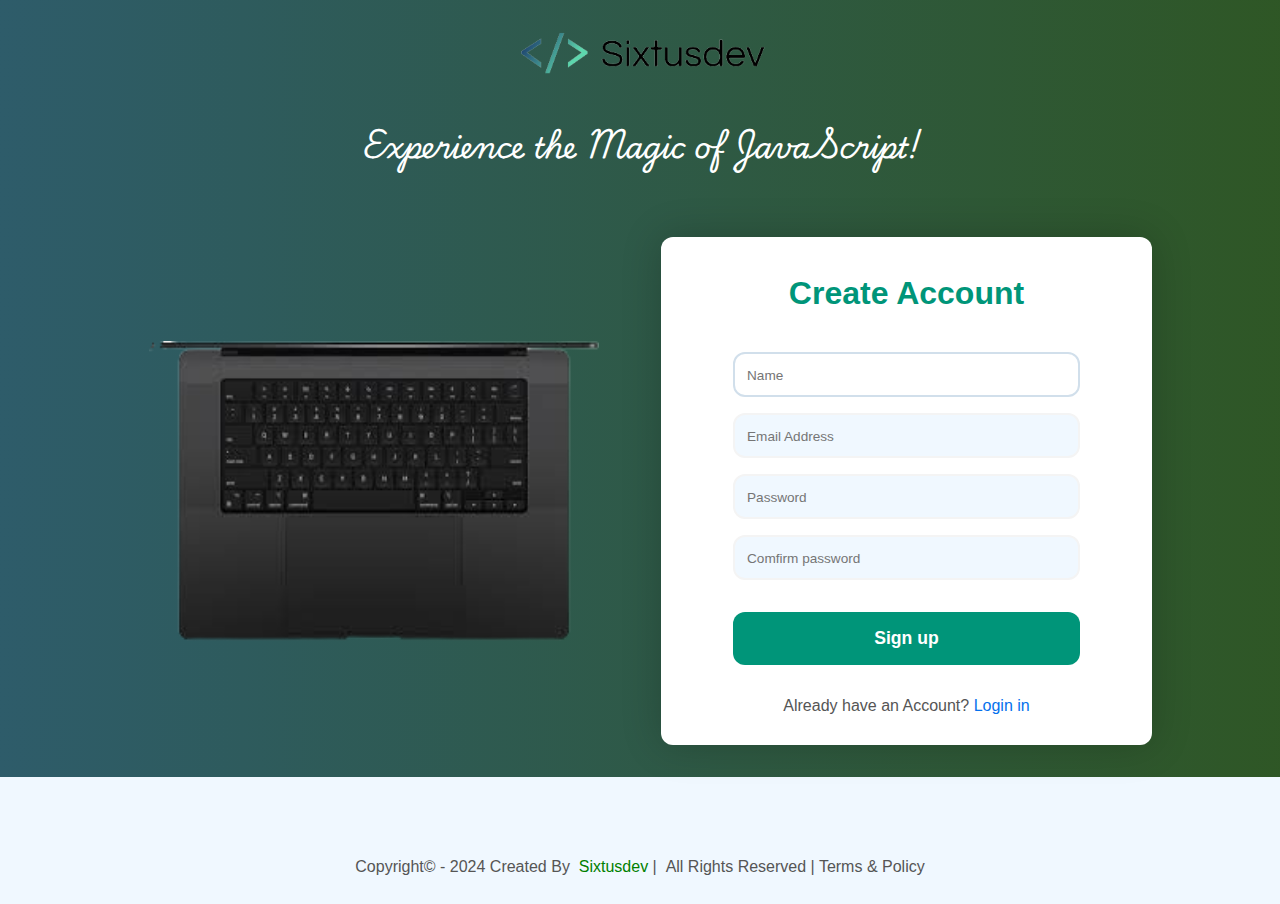
<file: index.html>
<!DOCTYPE html>
<html lang="en">
  <head>
    <meta charset="UTF-8" />
    <meta http-equiv="X-UA-Compatible" content="IE=edge" />
    <meta name="viewport" content="width=device-width, initial-scale=1.0" />
    <link rel="stylesheet" href="./styles.css" />
    <link
      rel="stylesheet"
      href="https://cdnjs.cloudflare.com/ajax/libs/font-awesome/6.2.0/css/all.min.css"
      integrity="sha512-xh6O/CkQoPOWDdYTDqeRdPCVd1SpvCA9XXcUnZS2FmJNp1coAFzvtCN9BmamE+4aHK8yyUHUSCcJHgXloTyT2A=="
      crossorigin="anonymous"
      referrerpolicy="no-referrer"
    />
    <title>Login system app</title>

  </head>
  <body>
    <section class="main-container">
      <div class="logo"><img src="./img/sixtus-logo.png" alt="Logo" /></div>
       <h1>Experience the Magic of JavaScript!</h1>
       
        <div class="main-wrapper">
          <div class="left-side-img">
            <img src="./img/apple-laptop.png" width="450" height="300" object-fit="contain"alt="Laptop Image" />
          </div>
          
          <div class="right-side">
            <div class="container">
              <!------------------------- SECOND FORM ---------------------------->
              <form class="form" id="signupForm">
                <h1 class="form-title">Create Account</h1>
                <div class="form-message form-message-error"></div>
                <div class="form-input-wrapper">
                  <input
                    type="text"
                    class="input-item"
                    id="name"
                    autofocus
                    autocomplete="on"
                    placeholder="Name"
                  />
                  <span id="nameError" class="error"></span>
                </div>

                <div class="form-input-wrapper">
                  <input
                    type="email"
                    class="input-item"
                    id="email"
                    autofocus
                    autocomplete="on"
                    placeholder="Email Address"
                  />
                  <span id="emailError" class="error"></span>
                </div>

                <!---------------------- This is an error message! ---------------------->
                <div class="form-input-wrapper">
                  <input
                    type="password"
                    class="input-item"
                    id="password"
                    autofocus
                    autocomplete="on"
                    placeholder="Password"
                  />
                  <span id="passwordError" class="error"></span>
                </div>

                <div class="form-input-wrapper">
                  <input
                    type="password"
                    class="input-item"
                    id="confirmPassword"
                    autofocus
                    autocomplete="on"
                    placeholder="Comfirm password"
                  />
                  <span id="confirmPasswordError" class="error"></span>
                </div>

                <button class="form-btn" id="submitBtn" type="submit">Sign up</button>

                <p class="form-text">
                  Already have an Account?
                  <a href="" id="linkLogin" class="form-link"> Login in </a>
                </p>
        
              </form>
            </div>
          </div>
        </div>
    </section>
    <!-- Footer section -->
    <footer class="footer-container">
      <div class="footer-row">
        <a
          class="social-link"
          target="_blank"
          href="https://www.facebook.com/sixtusushrey"
        >
          <i class="fab fa-facebook social-icons"></i>
        </a>
        <a
          class="social-link"
          target="_blank"
          href="https://www.instagram.com/sixtusushrey"
        >
          <i class="fab fa-instagram social-icons"></i>
        </a>
        <a
          class="social-link"
          target="_blank"
          href="https://twitter.com/SixtusUshahemba"
        >
          <i class="fab fa-twitter social-icons"></i>
        </a>
        <a
          class="social-link"
          target="_blank"
          href="https://github.com/Sixtusdeveloper/"
        >
          <i class="fab fa-github social-icons"></i>
        </a>
        <a
          class="social-link"
          target="_blank"
          href="https://www.linkedin.com/in/sixtusushrey"
        >
          <i class="fab fa-linkedin social-icons"></i>
        </a>
        <a
          class="social-link"
          target="_blank"
          href="https://www.pinterest.com/sixtusushrey"
        >
          <i class="fab fa-pinterest social-icons"></i>
        </a>
      </div>

      <div class="copyright">
        <div class="flex-copyright">
          Copyright&copy; - 2024 Created By&nbsp;
          <span style="color: green">Sixtusdev</span>&nbsp;| &nbsp;All Rights
          Reserved | Terms & Policy
        </div>
      </div>
    </footer>

    <script src="./JS/App.js"></script>
  </body>
</html>
</file>
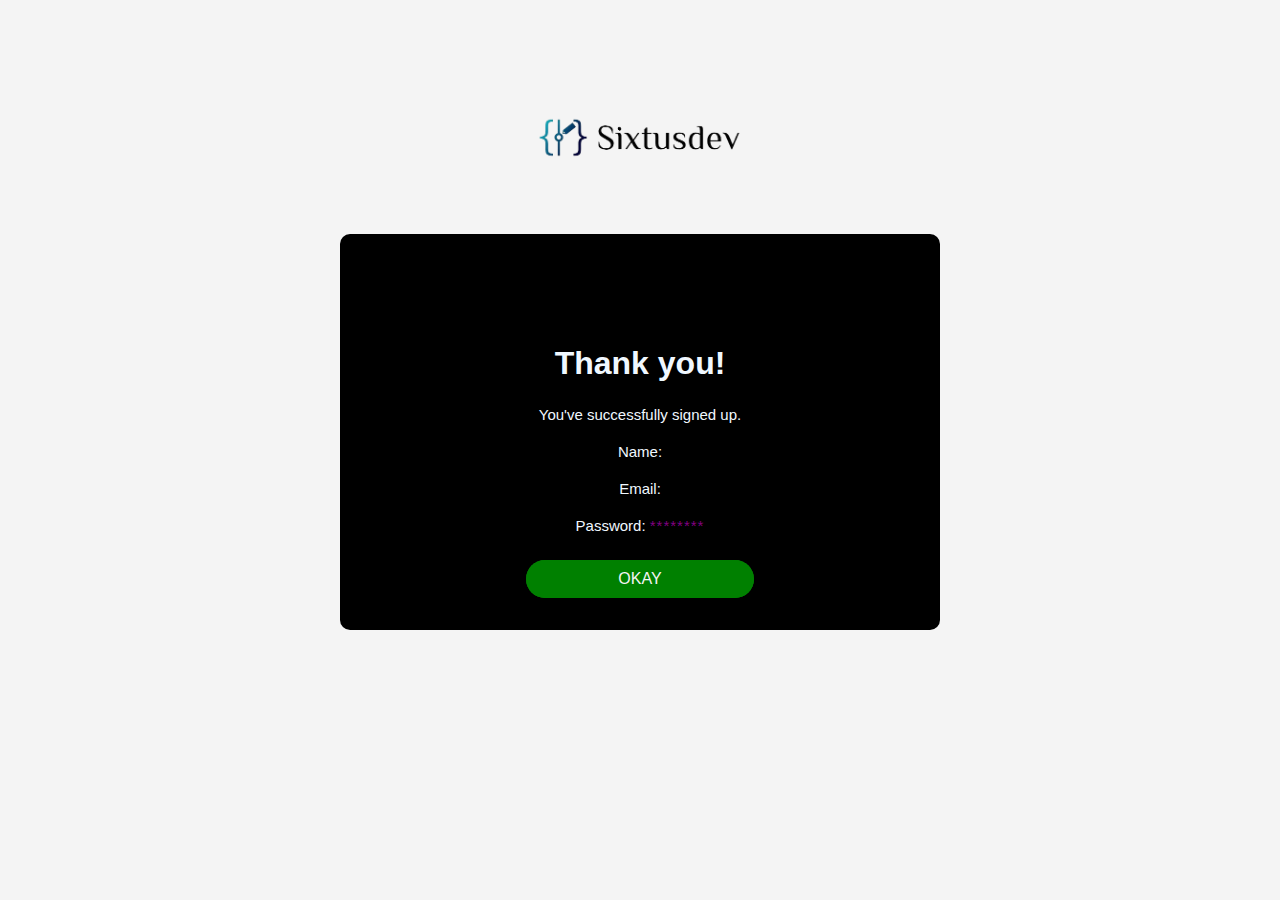
<file: success.html>
<!DOCTYPE html>
<html lang="en">
  <head>
    <meta charset="UTF-8" />
    <meta http-equiv="X-UA-Compatible" content="IE=edge" />
    <meta name="viewport" content="width=device-width, initial-scale=1.0" />
    <link rel="stylesheet" href="./success.css" />
    <link
      rel="stylesheet"
      href="https://cdnjs.cloudflare.com/ajax/libs/font-awesome/6.2.0/css/all.min.css"
      integrity="sha512-xh6O/CkQoPOWDdYTDqeRdPCVd1SpvCA9XXcUnZS2FmJNp1coAFzvtCN9BmamE+4aHK8yyUHUSCcJHgXloTyT2A=="
      crossorigin="anonymous"
      referrerpolicy="no-referrer"
    />
    <title>Login system</title>
  </head>
  <body>
    <section>
      <div class="logo">
        <img src="./img/logo-login-system.png" alt="Logo" />
      </div>
      <div class="success-msg">
        <span class="span"><i class="fas fa-check"></i></span>
        <h1>Thank you!</h1>
        <p>You've successfully signed up.</p>
        <p>Name: <span style='color: purple; letter-spacing: 1px;' id="name"></span></p>
        <p>Email: <span style='color: purple; letter-spacing: 1px;' id="email"></span></p>
        <p>Password: <span style='color: purple; letter-spacing: 1px;' id="password"></span></p>
        <a class="okay-btn" href="./index.html"><button type="button">OKAY</button></a>
      </div>
    </section>

    <script>
      document.addEventListener("DOMContentLoaded", function () {
        // Retrieve data from localStorage
        const name = localStorage.getItem("name");
        const email = localStorage.getItem("email");
        const password = localStorage.getItem("password");

        // Display data on the success page
        document.getElementById("name").textContent = name;
        document.getElementById("email").textContent = email;
        document.getElementById("password").textContent = "********"; // Hidden format
      });
    </script>
  </body>
</html>






<!----  <!DOCTYPE html>
<html lang="en">
  <head>
    <meta charset="UTF-8" />
    <meta http-equiv="X-UA-Compatible" content="IE=edge" />
    <meta name="viewport" content="width=device-width, initial-scale=1.0" />
    <link rel="stylesheet" href="./success.css" />
    <link
      rel="stylesheet"
      href="https://cdnjs.cloudflare.com/ajax/libs/font-awesome/6.2.0/css/all.min.css"
      integrity="sha512-xh6O/CkQoPOWDdYTDqeRdPCVd1SpvCA9XXcUnZS2FmJNp1coAFzvtCN9BmamE+4aHK8yyUHUSCcJHgXloTyT2A=="
      crossorigin="anonymous"
      referrerpolicy="no-referrer"
    />
    <title>Login system</title>
  </head>
  <body>
    <div class="logo">
      <img src="./img/logo-login-system.png" alt="Logo" />
    </div>
    <div class="success-msg">
      <span class="span"><i class="fas fa-check"></i></span>
      <h1>Thank you!</h1>
      <p>You've signed up successfully.</p>
    </div>
    <a class="okay-btn" href="./index.html"
      ><button type="button">OKAY</button></a
    >

    <script src="./JS/App.js"></script>
  </body>
</html> 
-->
</file>
<file: styles.css>
@import url('https://fonts.googleapis.com/css2?family=Playwrite+US+Trad:wght@100..400&display=swap');
* {
  box-sizing: border-box;
  padding: 0;
  margin: 0;
}
body {
  --primary-color: #009579;
  --primary-color-dark: #007f67;
  --error-color: #cc3333;
  --success-color: #4bb544;
  --secondary-color: #0471ed;
  --border-radius: 12px;
  --white-color: #ffffff;
  background: linear-gradient(
    to right,
    hsla(194, 95%, 15%, 0.826),
    hsla(109, 48%, 21%, 0.957)
  );
  overflow-x: hidden;
  width: 100%;
  font-family: "Roboto", sans-serif;
}
h1{
  text-align:center;
  color: #ffffff;
  font-family: "Playwrite US Trad", cursive;
  font-optical-sizing: auto;
  font-weight: bold;
  font-style: normal;
  font-size: 1.8rem;
  padding: 1rem;
  margin-bottom: 1rem;
}
.main-container {
  width: 100%;
}
.main-wrapper{  
  display: flex;
  flex-direction: row;
  margin: 1rem auto;
  gap: 10px;
  padding: 1rem;
  margin: 0 auto;
  width: 85%;
  align-items: center;
  justify-content: center;
  position: relative;
}
.left-side-img{
  display: flex;
  width: 100%;
  justify-content:center;
  align-items:center;
  text-align:center;
  margin: 0 auto;
  padding: 1rem;
}
.left-side-img img{ 
  text-align:center;
  margin: 10px auto;
  position: relative;
  overflow: hidden;
}
.logo {
  text-align: center;
  margin: 1rem auto;
  overflow: hidden;
}
.right-side {
  width: 100%;
  padding: 1rem;
}
.logo img {
  width: 20%;
  overflow: hidden;
  position: relative;
}
/*--------------------------- Container --------------------------*/
.container {
  width: 100%;
  position: relative;
  margin: 0 auto;
  padding: 14px 4.5rem;
  background: #ffffff;
  box-shadow: 0 0 40px rgba(0, 0, 0, 0.2);
  border-radius: var(--border-radius);
}
.form > *:first-child {
  margin-top: 0;
}
.form > *:last-child {
  margin-bottom: 0;
}
.error{
  font-size: 14px;
  color: red;
  margin-top: 9px;
}
.form-title {
  font-size: 2rem;
  font-family: inherit;
  color: var(--primary-color);
  text-align: Center;
  padding: 1.5rem;
  text-transform: capitalize;
}
.form-input-wrapper {
  margin-bottom: 1rem;
}
.input-item {
  display: block;
  background: aliceblue;
  border: 2px solid #f4f4f4;
  box-sizing: border-box;
  padding: 0.75rem;
  outline: none;
  font-size: 15px;
  width: 100%;
  border-radius: var(--border-radius);
  transition: background 0.2s, border-color 0.2s;
}
.input-item::placeholder {
  font-size: 0.85rem;
}
.input-item:focus {
  border-color: rgb(209, 223, 235);
  background: var(--white-color);
}
.form__input-error {
  color: var(--error-color);
  border-color: var(--error-color) !important;
}
.form_input-error__message {
  margin-top: 0.5rem;
  font-size: 0.85rem;
  color: var(--error-color);
}
.form-btn {
  background: var(--primary-color);
  color: var(--white-color);
  font-size: 1.1rem;
  font-weight: bold;
  cursor: pointer;
  width: 100%;
  padding: 1rem 2rem;
  outline: none;
  border: none;
  margin: 1rem auto;
  border-radius: var(--border-radius);
}
.form-btn :hover {
  background: var(--primary-color-dark);
}
.form-btn:active {
  transform: scale(0.98);
}
.form-text {
  text-align: Center;
  padding: 1rem 0;
  color: #555;
}
.form-link {
  color: var(--secondary-color);
  text-decoration: none;
  cursor: pointer;
}
.form-link:hover {
  text-decoration: underline;
}
/*=========================== .footer-container ========================*/
.footer-container {
  background-color: aliceblue;
  width: 100%;
  margin: 0 auto;
  padding: 12px;
  text-align: center;
}
.footer-row {
  position: relative;
  display: flex;
  align-items: center;
  justify-content: center;
  margin: 0 auto;
  padding: 1rem;
  text-align: center;
}
.footer-row i.fab {
  color: #333;
  margin: 12px;
  font-size: 1.1rem;
}
/*=================== .copyright =========================*/
.copyright {
  text-align: center;
  padding: 1rem;
  font-size: 1rem;
  color: #555;
}
/*======================== On Mobile devices =====================*/
@media only screen and (max-width: 1099px) {
  .logo img {
    width: 40%;
    overflow: hidden; 
    margin: 1rem auto;
  }
  .main-wrapper{
    display: flex;
    flex-direction: row;
    margin: 1.4rem auto;
    gap: 10px;
    margin: 0 auto;
    width: 98%;
    
  }
  /*--------------------------- Container --------------------------*/
.container {
  width: 85%;
  position: relative;
  margin: 2rem auto;
  padding: 1rem 4.3rem;
}
}
/*======================== On Mobile devices =====================*/
@media only screen and (max-width: 999px) {
  .logo img {
    width: 40%;
    overflow: hidden; 
    margin: 1rem auto;
  }
  .main-wrapper{
    display: flex;
    flex-direction: row;
    margin: 1.4rem auto;
    gap: 10px;
    margin: 0 auto;
    width: 98%;
    
  }
  /*--------------------------- Container --------------------------*/
.container {
  width: 100%;
  margin: 2rem auto;
  padding: 1rem 4rem;
}

}
/*======================== On Mobile devices =====================*/
@media only screen and (max-width: 860px) {
  .logo img {
    width: 38%;
    overflow: hidden; 
    margin: 1rem auto;
  }
  
  .main-wrapper{
    flex-direction: column;
    margin: 1.4rem auto;
    margin: 0 auto;
    width: 90%;
    
  }
    /*--------------------------- Container --------------------------*/
  .container {
    width: 70%;
    margin: 2rem auto;
    padding: 1rem 4.7rem;
  }
  
    .input-item {
      font-size: 13px;
    }
}
/*======================== On Mobile devices =====================*/
@media only screen and (max-width: 600px) {
  .logo img {
    width: 38%;
  }
  .main-wrapper{
    flex-direction: column;
    margin: 3rem auto;
    margin: 0 auto;
    width: 95%;
  }
  .container {
    width: 80%;
    margin: 2rem auto;
    padding: 1rem 2.7rem;
  }
  .input-item {
    font-size: 13px;
  }
  .input-item {
    font-size: 13px;
  }
  /*=========================== .footer-container ========================*/
  .footer-container {
    margin: 0 auto;
    padding: 1rem;
  }
  .copyright {
    margin-bottom: 1rem;
    font-size: 14px;
    padding: 1rem auto;
  }
}

/*======================== On Mobile devices =====================*/
@media only screen and (max-width: 500px) {
  .logo img {
    width: 38%;
  }
  .main-wrapper{
    flex-direction: column;
    margin: 3rem auto;
    margin: 0 auto;
    width: 98%;

  }
  .form-title {
    font-size: 1.2rem;
    padding: 10px;
    
  }
  h1{
    font-size: 1.5rem;
    margin: 1rem auto;
  
  }

  .container {
    width: 98%;
    margin: 2rem auto;
    padding: 1rem 2.5rem;
  }
  .left-side-img img{
    width: 300px;
    height: 200px;
  }
    .input-item {
      font-size: 13px;
    }
  /*=========================== .footer-container ========================*/
  .footer-container {
    margin: 0 auto;
    padding: 1rem;
  }
  .copyright {
    margin-bottom: 1rem;
    padding: 1rem auto;
  }
}
/*======================== On Mobile devices =====================*/
@media only screen and (max-width: 380px) {
  .logo img {
    width: 38%;
  }
  .main-wrapper{
    flex-direction: column;
    margin: 2rem auto;
    margin: 0 auto;
    width: 100%;
    
  }
  .form-title {
    font-size: 1.2rem;
    padding: 10px;
  }
  h1{
    font-size: 1.2rem;
    margin: 1rem auto;
  }
  .container {
    width: 100%;
    margin: 1rem auto;
    padding: 1rem 1rem;
  }
  .left-side-img img{
    width: 300px;
    height: 200px;
    margin: 0 auto;
    text-align: center;
  }
    .input-item {
      font-size: 13px;
    }

  .input-item {
    font-size: 13px;
  }
  /*=========================== .footer-container ========================*/
  .footer-container {
    margin: 0 auto;
    padding: 1rem;
  }
  .copyright {
    margin-bottom: 1rem;
    font-size: 14px;
    padding: 1rem auto;
  }
}
</file>
<file: success.css>
* {
  box-sizing: border-box;
  padding: 0;
  margin: 0;
}

body {
  background-color: #f4f4f4;
  overflow: auto;
  display: flex;
  width: 100%;
  justify-content: center;
  align-items: center;
  flex-direction: column;
  text-align: center;
  height: 100%;
  font-family: "Franklin Gothic Medium", "Arial Narrow", Arial, sans-serif;
}

.logo {
  text-align: center;
  margin: 0 auto;
  width: 100%;
}

.logo img {
  width: 20%;
  margin: 1rem auto;
  padding: 1rem;
  position: relative;
}

.success-msg {
  background-color: aliceblue;
  border: none;
  border-radius: 5px;
  padding: 1rem;
  width: 100%;
}

.success-msg > .span {
  padding: 13px;
}

.success-msg .span > i.fas {
  font-size: 3rem;
  color: green;
  padding: 14px;
}

.success-msg h1 {
  font-size: 2rem;
  color: aliceblue;
  padding: 14px;
}
.success-msg p {
  font-size: 15px;
  color: aliceblue;
  padding: 10px;
}

a {
  display: flex;
  justify-content: center;
  align-items: center;
  margin: 1rem auto;
  text-align: center;
  text-decoration: none;
  background: green;
  width: 40%;
  border: none;
  border-radius: 26px;
}

a button {
  display: block;
  text-decoration: none;
  position: relative;
  text-align: center;
  margin: 0 auto;
  background: inherit;
  outline: none;
  cursor: pointer;
  color: #f4f4f4;
  font-size: 1rem;
  width: 100%;
  border: none;
  border-radius: 26px;
  padding: 10px 14px;
}
section {
  display: flex;
  justify-content: center;
  align-items: center;
  flex-direction: column;
  margin: 3rem auto;
  padding: 1rem;
  width: 100%;
  position: relative;
}

.success-msg {
  display: flex;
  justify-content: center;
  align-items: center;
  flex-direction: column;
  margin: 1rem auto;
  background: #000;
  color: #fff;
  border-radius: 10px;
  padding: 1rem;
  width: 80%; /* Default width for larger screens */
  max-width: 600px; /* Maximum width to prevent it from being too wide on large screens */
  position: relative;
}
/* Media query for screens smaller than 768px (e.g., tablets) */
@media (max-width: 968px) {
  /*====================== On mobile devices ==========================*/
  .logo img {
    width: 35%;
  }

}
/* Media query for screens smaller than 768px (e.g., tablets) */
@media (max-width: 768px) {
  .success-msg {
    width: 90%; /* Adjust width for smaller screens */
  }
  /*====================== On mobile devices ==========================*/
  .logo img {
    width: 40%;
  }

}
/* Media query for screens smaller than 480px (e.g., mobile phones) */
@media (max-width: 480px) {
  .success-msg {
    width: 100%; /* Adjust width for even smaller screens */
    padding: 0.5rem; /* Adjust padding to save space */
    font-size: 0.9rem; /* Adjust font size if needed */
  }
}


/*====================== On mobile devices ==========================*/
@media only screen and (max-width: 450px) {
  .logo img {
    width: 50%;
  }
}
</file>
